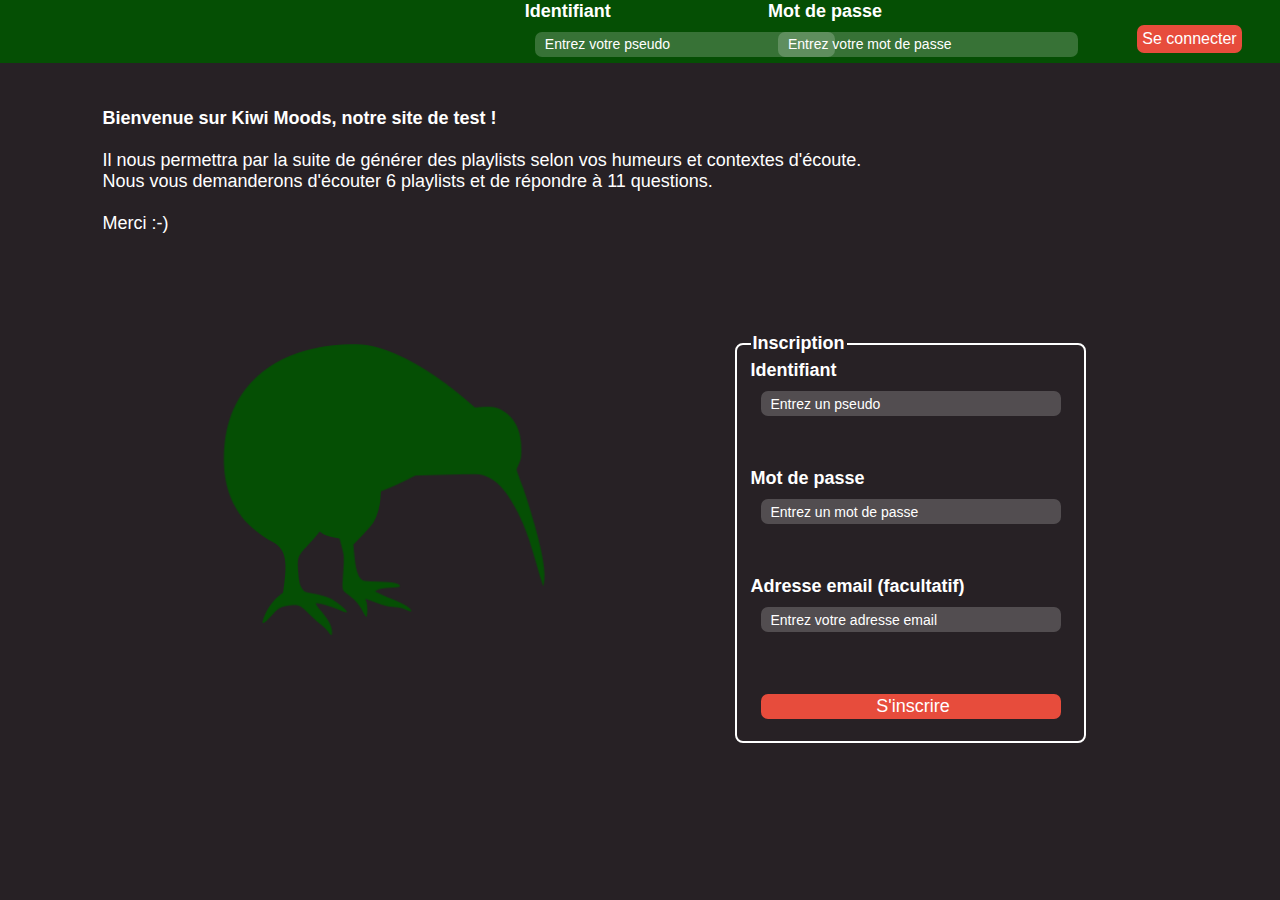
<file: index.html>
<!DOCTYPE html>
<html lang="fr">
<head>
	  <meta charset="utf-8" />
	  <link rel="stylesheet" href="css.css" />
	  <script src="script.js"></script>
</head>

<body>
	<header>
		<div id = "connection">
			<form action = "users.php" method = "post">
				<div id = "logConn">
					<label for = "loginConn"> Identifiant </label> </br> <input type="text" name="loginConn" placeholder = "Entrez votre pseudo" required/>
				</div>
				<div id = "mdpConn">
					<label for = "passwordConn"> Mot de passe </label> </br> <input type="password" name="passwordConn" placeholder = "Entrez votre mot de passe" required/>
				</div>
				<button type="submit" class="button" id = "connection_button">Se connecter</button>
                
			</form>
		</div>
	</header>
	<div id = "welcome">
		<b> Bienvenue sur Kiwi Moods, notre site de test ! </b><br/>
		<br/>
		Il nous permettra par la suite de générer des playlists selon vos humeurs 
		et contextes d'écoute. <br/>
		Nous vous demanderons d'écouter 6 playlists et de répondre à 11 questions. <br/>
		<br/>
		Merci :-)
	</div>
	<img id = "kiwi" src = "img/kiwi.png" width="30%"/>
	<div id = "inscription"> 
		<form action = "users.php" method = "post">
        <fieldset>
        <legend><b>Inscription</b></legend>
			<label for = "logInscription"> Identifiant </label> </br> <input type = "text" name = "logInscription"placeholder = "Entrez un pseudo" required/> <br/> <br/>
			<label for = "passwordInscription"> Mot de passe </label> </br> <input type = "password" name = "passwordInscription"placeholder = "Entrez un mot de passe" required/> <br/><br/>
			<label for = "mail"> Adresse email (facultatif) </label> <br/> <input type = "email" name = "mail"placeholder = "Entrez votre adresse email"/> <br/>
		</br>
		<input type = "submit" name = "inscription" value = " S'inscrire" class="button" id = "inscription_button"/>
        </fieldset>
	</form>
    
    
</div>
</body>
</html>
</file>
<file: css.css>
header{
	background-color: #054F04;
	position: absolute;
	top: 0;
	left: 0;
	height: 7%;
	width: 100%;
    color: white;
}

body{
	background-color: white;
	color: white;
	font-size: 18px;
	font-family: tahoma;
}

label{
	display: block;
	float: left;
	color: white;
	width: 80%;
	position: relative;
	font-weight: bold;
	
}

progress{
	position: relative;
	top: 20px;
	left: 80%;
}

input[type=checkbox]{
	transform: scale(1.25);
	-webkit-transform: scale(1.25);
	border-radius: 3px;
}

input[type=radio]{
	transform: scale(1.25);
	-webkit-transform: scale(1.25);
}





#connection{
	font-size: 18px;
	left: 18%;
}

#logConn{
	position: absolute;
	right: 34%;
	top: 1%;
}

#mdpConn{
	position: absolute;
	right: 15%;
	top: 1%;
}

#connection_button{
	position: absolute;
	top : 40%;
	right: 3%;
}


#welcome{
	position: absolute;
	top:12%;
	left: 8%;
}

#kiwi{
	position: absolute;
	top: 38%;
	left: 15%;
}

#inscription{
	position: absolute;
	top:37%;
	right:15%;
}

#inscription_button{
	
  float: top;
  border: 0px;
  border-radius: 7px;
  padding: 0px;
  color: white;
  font-size: 18px;
  background-color:#e74c3c
 
    
}

fieldset
{
  
  border:2px solid white;
    -moz-border-radius:8px;
    -webkit-border-radius:8px;	
    border-radius:8px	
}


.text{
	font-size: 26px;
	text-align: center;
	position: absolute;
	top: 12%;
	left: 10%;
    
}

#tuto{
	margin-top: 13%;
	display: table;
	margin-left: 8%;
	text-align: justify;
	font-size: 25px;
	font-weight: bold;
}

#tuto2{
	margin-top: 13%;
	display: table;
	margin-left: 25%;
    margin-right: 25%;
	text-align: justify;
	font-size: 25px;
	font-weight: bold;
}

.radiomood{
	position: relative;
	left: -40%;
}

#otherMood{
	width:75%; 
	position:relative; 
	left:-25%; 
}

#currentMood{
	font-size: 18px;
}

#loginUser{
	position: absolute;
	right: 10%;
	top: 40%;
    font-size:20px;
}

 
#excitation
{
	position: absolute;
	top: 19%;
	left: 48.5%;
}

#angry
{
	position: absolute;
	top: 38%;
	left: 27.5%;
}

#calm{
	position: absolute;
	top: 63%;
	left: 67%;
}

#other{
	position: absolute;
	top: 43%;
	left: 48.5%;
}

#happiness
{
	position: absolute;
	top: 38%;
	left: 70%;
}

#sadness{
	position: absolute;
	top: 63%;
	left: 31%;
}


#tired
{
	position: absolute;
	top: 75%;
	left: 48.5%;
}

#button_moods{
	position: absolute;
	top: 96%;
    display: block;
    margin : auto;
    right : 25%;
    left : 25%
}

td{
	width: 5%;
	text-align: center;
}

tr{
	height: 5%;
}

.question{
	position: absolute;
	top: 30%;
	left: 3%;
	margin-top: 5%;
}

.smallquestion{
	position: absolute;
	top: 35%;
	left: 20%;
}

.suivant{
	position: absolute;
	height: 25px;
	right: 7%;
	float: top;
    border: 0px;
    border-radius: 7px;
    padding: 0px;
    color: white;
    background-color:#e74c3c;
    font-size: 18px;
}

.suivanttuto{
	position: absolute;
	height: 25px;
	right: 7%;
	float: top;
    border: 0px;
    border-radius: 7px;
    padding: 0px;
    color: white;
    background-color:#e74c3c;
    font-size: 18px;
}

tr:hover{
    background-color:black;
}
table{
    
    border:0;
    border-collapse:collapse;
}


.player_cls{

    color:black;
    margin-top: 50px;
    border-radius: 15px;
    background: rgb(90%,90%,90%);
    border: outset 2px gray;
    box-shadow: 3px 3px 10px black;
    width: 25%!important;
            }

#end{
	position: absolute;
	top: 25%;
	left: 25%;
    right: 25%;
	text-align: center;
	font-size: 28px;
}


#player_button{
	position: absolute;
	top: 55%;
	left: 46%;
    color:black;
}

#player{
	margin-bottom: 18%;
}




@import url(http://weloveiconfonts.com/api/?family=entypo);
@import url(http://fonts.googleapis.com/css?family=Roboto);

[class*="entypo-"]:before {
  font-family: 'entypo', sans-serif;
}

*,
*:before,
*:after {
  -moz-box-sizing: border-box;
  -webkit-box-sizing: border-box;
  box-sizing: border-box;
}

h2 {
  color: rgba(255, 255, 255, .8);
  margin-left: 12px;
}

body {
  background: #272125;
  font-family: 'Roboto', sans-serif;
}


input {
  padding: 10px;
  border-radius: 7px;
  border: 0px;
  background: rgba(255, 255, 255, .2);
  display: block;
  margin: 10px;
  width: 300px;
  color: white;
  font-size: 14px;
  height: 25px;
}



button {
  float: top;
  border: 0px;
  background: #e74c3c;
  border-radius: 7px;
  padding: 5px;
  color: white;
  font-size: 16px;
  text-align: center;
  margin: auto;

}

/* aide */

input::-webkit-input-placeholder {
  color: white;
}

.raised {background: transparent; width:500px; height: 500px; margin:0 auto; position:absolute;top:35px; left:10px; display:none; color:black;}
.raised p {padding-bottom:0.5em;}
 
.raised .top, .raised .bottom {display:block; background:transparent; font-size:1px;}
.raised .b1, .raised .b2, .raised .b3, .raised .b4, .raised .b1b, .raised .b2b, .raised .b3b, .raised .b4b {display:block; overflow:hidden;}
.raised .b1, .raised .b2, .raised .b3, .raised .b1b, .raised .b2b, .raised .b3b {height:1px;}
.raised .b2 {background:#ccc; border-left:1px solid #fff; border-right:1px solid #eee;}
.raised .b3 {background:#ccc; border-left:1px solid #fff; border-right:1px solid #ddd;}
.raised .b4 {background:#ccc; border-left:1px solid #fff; border-right:1px solid #aaa;}
.raised .b4b {background:#ccc; border-left:1px solid #eee; border-right:1px solid #999;}
.raised .b3b {background:#ccc; border-left:1px solid #ddd; border-right:1px solid #999;}
.raised .b2b {background:#ccc; border-left:1px solid #aaa; border-right:1px solid #999;}
 
 
.raised .b1 {margin:0 5px; background:#fff;}
.raised .b2, .raised .b2b {margin:0 3px; border-width:0 2px;}
.raised .b3, .raised .b3b {margin:0 2px;}
.raised .b4, .raised .b4b {height:2px; margin:0 1px;}
.raised .b1b {margin:0 5px; background:#999;}
.raised .boxcontent {display:block;  background:#ccc; border-left:1px solid #fff; border-right:1px solid #999;}
 
.test{
	position:absolute;
	top: -1%;
	color: #e74c3c;
	z-index: 1;
}
.test:hover .raised{
	display:block;

}
</file>
